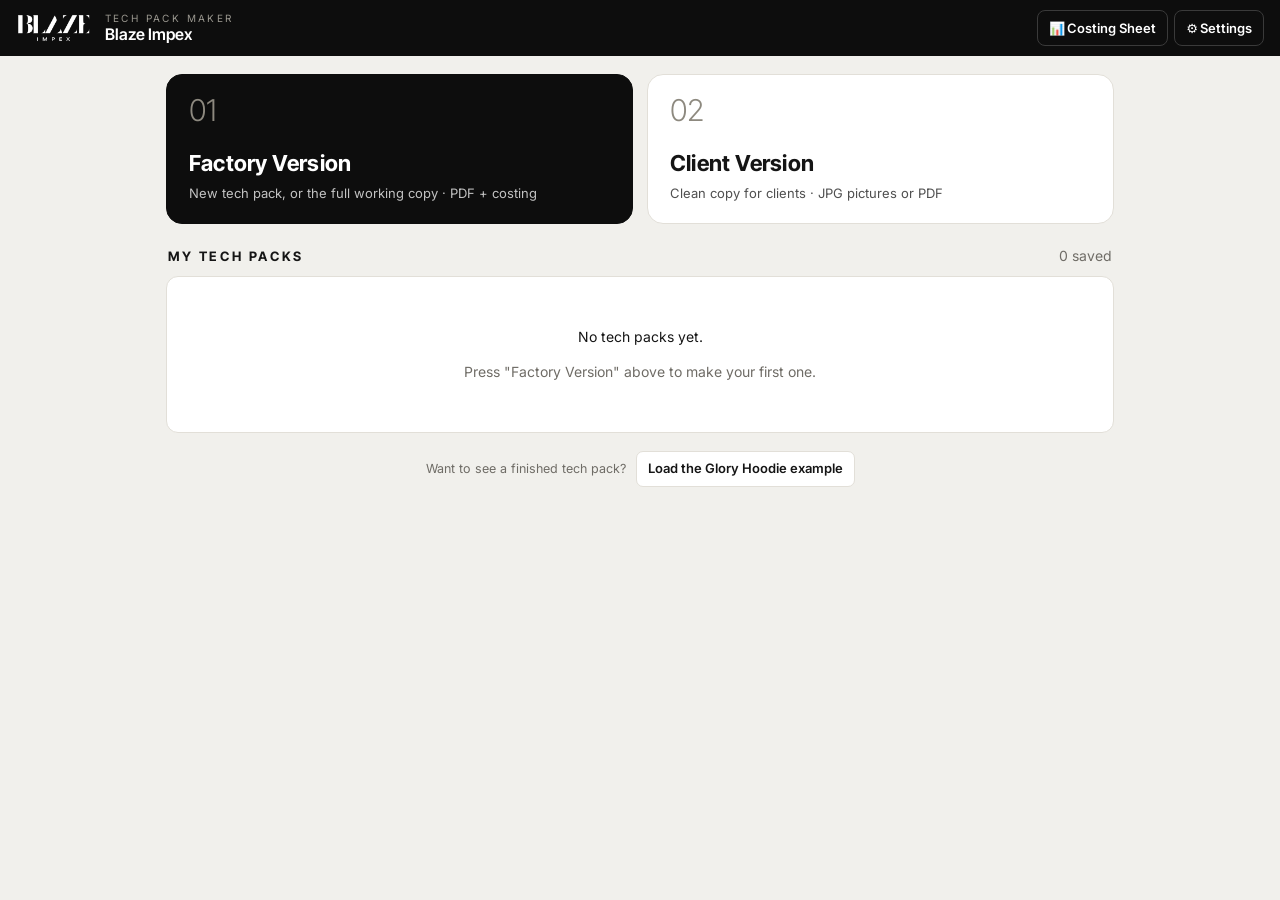
<file: index.html>
<!doctype html>
<html lang="en">
<head>
  <meta charset="utf-8">
  <meta name="viewport" content="width=device-width, initial-scale=1, viewport-fit=cover">
  <title>Tech Pack Builder</title>
  <meta name="description" content="Make factory and client tech packs for clothing orders.">
  <meta name="theme-color" content="#0d0d0d">

  <!-- iPhone "Add to Home Screen" settings -->
  <meta name="apple-mobile-web-app-capable" content="yes">
  <meta name="mobile-web-app-capable" content="yes">
  <meta name="apple-mobile-web-app-status-bar-style" content="black">
  <meta name="apple-mobile-web-app-title" content="Tech Packs">
  <link rel="apple-touch-icon" href="icons/apple-touch-icon.png">
  <link rel="icon" type="image/png" href="icons/favicon.png">
  <link rel="manifest" href="manifest.webmanifest">

  <link rel="stylesheet" href="css/techpack.css">
  <link rel="stylesheet" href="css/styles.css">
</head>
<body>
  <!-- The whole app is drawn inside this box by the JavaScript files below -->
  <div id="app"></div>
  <!-- Pages are put here only while printing / saving as PDF -->
  <div id="print-root"></div>

  <!-- Helper libraries (stored inside the app, so they work offline) -->
  <script src="vendor/html2canvas.min.js"></script>
  <script src="vendor/jspdf.umd.min.js"></script>
  <script src="vendor/xlsx.full.min.js"></script>

  <!-- App code. Each file does one job (see README.md for a map). Order matters. -->
  <script src="js/core.js"></script>
  <script src="js/db.js"></script>
  <script src="js/model.js"></script>
  <script src="js/settings.js"></script>
  <script src="js/images.js"></script>
  <script src="js/assets.js"></script>
  <script src="js/sample.js"></script>
  <script src="js/doc.js"></script>
  <script src="js/export.js"></script>
  <script src="js/home.js"></script>
  <script src="js/editor.js"></script>
  <script src="js/costing.js"></script>
  <script src="js/app.js"></script>
</body>
</html>
</file>
<file: css/techpack.css>
/* =====================================================================
   techpack.css — the tech pack document design system (A4 landscape).
   Taken from the Blaze Impex reference design (techpack-maker.html):
   same class names, mm sizes and colours. Always white paper.
   Palette: ink #0D0D0D · paper #FFF · tint #F5F3EF · hairline #E4E1DB
            muted #7A7873 · accent red #B8202E (numbers, pins, lines only)
   ===================================================================== */

@font-face { font-family: 'Inter'; src: url('../fonts/inter-latin-wght-normal.woff2') format('woff2'); font-weight: 100 900; font-display: block; }
@font-face { font-family: 'Inter Tight'; src: url('../fonts/inter-tight-latin-wght-normal.woff2') format('woff2'); font-weight: 100 900; font-display: block; }

.tp-page{width:297mm;height:210mm;overflow:hidden;display:flex;flex-direction:column;background:#fff;color:#0d0d0d;font-family:"Inter",sans-serif;font-size:9.5pt;line-height:1.3;
  --ink:#0d0d0d;--ink2:#2b2b2b;--tmute:#6f6c66;--tline:#e4e1db;--tint:#f5f3ef;--red:#b8202e;
  -webkit-print-color-adjust:exact;print-color-adjust:exact;font-feature-settings:"cv11","ss01"}
.tp-page *{margin:0;padding:0;box-sizing:border-box}
/* Text sizes (printed A4): labels 7.5pt minimum · values / tables / notes 9.5–10.5pt
   · section headings 12.5pt · header title 17pt. Nothing is smaller than 7.5pt. */

/* header band */
.tp-hd{height:21mm;background:#0d0d0d;color:#fff;display:flex;align-items:center;padding:0 10mm;gap:7mm;flex:none}
.tp-hd .logo{height:11mm;width:auto;max-width:44mm}
.tp-hd .sep{width:1px;height:10mm;background:#3a3a3a}
.tp-hd .doc{display:flex;flex-direction:column;gap:1mm;min-width:0}
.tp-k{font-size:7.5pt;letter-spacing:.24em;color:#a29e95;text-transform:uppercase;font-weight:500;white-space:nowrap}
.tp-hd .t{font-family:"Inter Tight","Inter",sans-serif;font-size:17pt;font-weight:600;line-height:1.15;white-space:nowrap}
.tp-hd .right{margin-left:auto;text-align:right;display:flex;flex-direction:column;gap:1mm;min-width:0}
.tp-hd .right .t{font-weight:700;text-transform:uppercase;letter-spacing:.02em;overflow:hidden;text-overflow:ellipsis;max-width:100mm}

/* info strip: values wrap to two lines instead of being cut off */
.tp-strip{display:flex;border-bottom:1px solid var(--tline);margin:0 10mm;flex:none}
.tp-strip>div{padding:2.2mm 2.4mm 2.4mm;border-right:1px solid var(--tline);flex:1 1 0;min-width:0}
.tp-strip>div:first-child{padding-left:0}
.tp-strip>div:last-child{border-right:0}
.tp-strip>div.w{flex:1.45 1 0}
.tp-strip>div.n{flex:.85 1 0}
.tp-strip>div.sm{flex:1.05 1 0}
.tp-lab{font-size:7.5pt;letter-spacing:.12em;text-transform:uppercase;color:var(--tmute);font-weight:600;margin-bottom:1mm;white-space:nowrap;overflow:hidden}
.tp-val{font-size:9.5pt;font-weight:600;line-height:1.2;overflow-wrap:anywhere}  /* wraps onto more lines, never cut off */
.tp-val.big{font-size:11pt;font-weight:800}

/* body, columns, section headings */
.tp-bd{flex:1;padding:3.5mm 10mm 0;display:flex;gap:5mm;min-height:0}
.tp-col{display:flex;flex-direction:column;gap:3.5mm;min-width:0;min-height:0;overflow:hidden;padding-bottom:2mm}
.tp-sec{display:flex;align-items:center;gap:2.5mm;margin-bottom:2mm}
.tp-sec .n{font-size:8pt;font-weight:700;color:var(--red);letter-spacing:.08em}
.tp-sec .h{font-family:"Inter Tight","Inter",sans-serif;font-size:12.5pt;font-weight:700;letter-spacing:.1em;text-transform:uppercase;white-space:nowrap}
.tp-sec .h small{font-size:7.5pt;letter-spacing:.14em;color:var(--tmute);font-weight:600;margin-left:1.5mm}
.tp-sec .rule{flex:1;height:1px;background:var(--tline)}
.tp-fill{flex:1 1 0;display:flex;flex-direction:column;min-height:0}

/* footer */
.tp-ft{height:9mm;margin:0 10mm;border-top:1px solid var(--tline);display:flex;align-items:center;gap:3.5mm;font-size:7.5pt;color:var(--tmute);letter-spacing:.04em;flex:none}
.tp-ft .flogo{height:4.6mm;width:auto;max-width:22mm}
.tp-ft .pg{margin-left:auto;font-weight:700;color:#0d0d0d;letter-spacing:.14em;font-size:8pt}
.tp-ft .dot{width:1mm;height:1mm;border-radius:50%;background:#c9c5bd;flex:none}

/* colourways */
.tp-cw{display:flex;flex-direction:column;gap:3mm;flex:1;min-height:0}
.tp-cwrow{flex:1 1 0;min-height:46mm;display:flex;align-items:center;gap:4mm;background:var(--tint);border-radius:2.2mm;padding:3mm 5mm}
.tp-cwmeta{width:34mm;flex:none}
.tp-cwmeta .no{font-family:"Inter Tight","Inter",sans-serif;font-size:22pt;font-weight:300;color:#bdb8ae;line-height:1}
.tp-cwmeta .nm{font-size:11pt;font-weight:700;margin-top:1.6mm;letter-spacing:.05em;text-transform:uppercase;line-height:1.2}
.tp-cwmeta .sw{display:flex;align-items:center;gap:2mm;margin-top:2mm;font-size:8.5pt;color:var(--tmute);line-height:1.3}
.tp-cwmeta .chip{width:5mm;height:5mm;border-radius:50%;border:1px solid rgba(0,0,0,.12);flex:none}
.tp-cwmeta .tag{display:inline-block;margin-top:2.4mm;font-size:7.5pt;letter-spacing:.1em;text-transform:uppercase;font-weight:600;border:1px solid #cfcac1;border-radius:5mm;padding:.7mm 2mm;color:var(--ink2);line-height:1.25}
.tp-flats{flex:1;display:flex;align-items:flex-end;justify-content:space-around;height:100%;gap:3mm;min-width:0}
.tp-flats figure{flex:1 1 0;display:flex;flex-direction:column;align-items:center;justify-content:flex-end;gap:1.4mm;height:100%;min-width:0}
.tp-flats figure.side{flex:.38 1 0}
.tp-flats .imgbox{flex:1;width:100%;display:flex;align-items:flex-end;justify-content:center;min-height:0}
.tp-flats img{max-height:100%;max-width:100%;width:auto;height:auto}
.tp-flats figcaption,.tp-cap{font-size:7.5pt;letter-spacing:.18em;text-transform:uppercase;color:var(--tmute);font-weight:600}
.tp-empty{font-size:7.5pt;color:#a8a399;letter-spacing:.08em;text-transform:uppercase}

/* key / value lists and tables */
.tp-kv{display:grid;grid-template-columns:27mm 1fr;row-gap:1.6mm;column-gap:3mm}
.tp-kv .k{font-size:7.5pt;letter-spacing:.12em;text-transform:uppercase;color:var(--tmute);font-weight:600;padding-top:.7mm}
.tp-kv .v{font-size:9.5pt;font-weight:500;line-height:1.3;overflow-wrap:anywhere}
.tp-kv .v b{font-weight:700}
.tp-tbl{width:100%;border-collapse:collapse}
.tp-tbl th{font-size:7.5pt;letter-spacing:.1em;text-transform:uppercase;color:var(--tmute);text-align:left;font-weight:600;padding:0 2mm 1.2mm 0;border-bottom:1px solid #0d0d0d}
.tp-tbl td{font-size:9.5pt;padding:1.3mm 2mm 1.3mm 0;border-bottom:1px solid var(--tline);vertical-align:top;line-height:1.3;color:var(--ink2);overflow-wrap:anywhere}
.tp-tbl td.b{font-weight:700;color:#0d0d0d}
.tp-tbl td.m{color:var(--tmute)}
.tp-tbl td.r,.tp-tbl th.r{text-align:right}

/* points of interest */
.tp-views{display:flex;gap:4mm;flex:1;min-height:0}
.tp-view{flex:1 1 0;min-width:0;background:var(--tint);border-radius:2.2mm;padding:3mm;display:flex;flex-direction:column;min-height:0}
.tp-view .vl{display:flex;justify-content:space-between}
.tp-stage{flex:1;display:flex;align-items:center;justify-content:center;min-height:30mm;overflow:hidden}
.tp-stage .wrapimg{position:relative;max-width:100%;max-height:100%;line-height:0}
.tp-stage img,.tp-meas img{display:block;max-width:100%;max-height:100%}
.tp-page img.fit{max-width:none;max-height:none}
.tp-pin{position:absolute;width:7mm;height:7mm;margin:-3.5mm 0 0 -3.5mm;border-radius:50%;background:var(--red);color:#fff;font-size:8.5pt;font-weight:700;display:flex;align-items:center;justify-content:center;border:1.1mm solid rgba(255,255,255,.88);line-height:1}
.tp-cos{display:flex;flex-direction:column;gap:1.6mm;margin-top:2mm}
.tp-cos.grid{display:grid;grid-template-columns:1fr 1fr;column-gap:5mm;row-gap:1.6mm;margin-top:0}
.tp-co{display:flex;gap:2mm;align-items:flex-start}
.tp-co .b{width:5.4mm;height:5.4mm;border-radius:50%;background:var(--red);color:#fff;font-size:7.5pt;font-weight:700;display:flex;align-items:center;justify-content:center;flex:none;margin-top:.2mm}
.tp-co .t{font-size:9.5pt;font-weight:700;line-height:1.25}
.tp-co .s{font-size:9pt;color:var(--tmute);line-height:1.3;margin-top:.2mm}

/* artwork cards */
.tp-art{display:grid;grid-template-columns:1fr 1fr;gap:3mm}
.tp-ac{background:#fff;border:1px solid var(--tline);border-radius:2.2mm;overflow:hidden}
.tp-ac .pv{height:22mm;display:flex;align-items:center;justify-content:center;overflow:hidden;background:var(--tint)}
.tp-ac .pv img{max-width:100%;max-height:100%}
.tp-ac .meta{padding:1.8mm 2.5mm 2mm}
.tp-ac .meta .t{font-size:9.5pt;font-weight:700;line-height:1.25}
.tp-ac .meta .s{font-size:9pt;color:var(--tmute);margin-top:.5mm;line-height:1.3}
.tp-logos{display:flex;gap:3mm;flex-wrap:wrap}
.tp-logos .lg{height:15mm;min-width:20mm;max-width:46mm;padding:2mm 3mm;background:var(--tint);border-radius:1.6mm;display:flex;align-items:center;justify-content:center}
.tp-logos img{max-height:100%;max-width:100%}

/* trims & hardware cards (photo left, details right, 2 per row) */
.tp-trims{display:grid;grid-template-columns:1fr 1fr;gap:3mm}
.tp-trim{display:flex;gap:2.5mm;border:1px solid var(--tline);border-radius:2.2mm;padding:2.2mm;min-width:0;background:#fff}
.tp-trim .ph{width:20mm;height:20mm;flex:none;background:var(--tint);border-radius:1.6mm;display:flex;align-items:center;justify-content:center;overflow:hidden}
.tp-trim .ph img{max-width:100%;max-height:100%}
.tp-trim .ph .tp-empty{text-align:center;padding:1mm}
.tp-trim .dt{min-width:0;flex:1}
.tp-trim .ty{font-size:7.5pt;letter-spacing:.14em;text-transform:uppercase;color:var(--red);font-weight:700}
.tp-trim .ds{font-size:9.5pt;font-weight:700;margin:.4mm 0 .8mm;line-height:1.25}
.tp-trim .ln{display:flex;gap:1.5mm;font-size:9pt;line-height:1.3}
.tp-trim .ln .k{color:var(--tmute);width:18mm;flex:none;letter-spacing:.06em;text-transform:uppercase;font-size:7.5pt;padding-top:.4mm;font-weight:600}
.tp-trim .ln .v{color:var(--ink2);min-width:0;overflow-wrap:anywhere}

/* measurements */
.tp-meas{background:var(--tint);border-radius:2.2mm;padding:3mm;display:flex;flex-direction:column;flex:1;min-height:40mm}
.tp-meas .stg{flex:1;display:flex;align-items:center;justify-content:center;min-height:0;overflow:hidden}
.tp-meas .wrapimg{position:relative;max-width:100%;max-height:100%;line-height:0}
.tp-lpin{position:absolute;width:5.6mm;height:5.6mm;margin:-2.8mm 0 0 -2.8mm;border-radius:50%;background:#0d0d0d;color:#fff;font-size:7.5pt;font-weight:700;display:flex;align-items:center;justify-content:center;line-height:1;border:.6mm solid #fff}
.tp-spec{width:100%;border-collapse:collapse}
.tp-spec.eq{table-layout:fixed}   /* all size columns the same width */
.tp-spec th{font-size:7.5pt;letter-spacing:.06em;text-transform:uppercase;color:var(--tmute);font-weight:700;padding:.8mm .4mm 1.2mm;border-bottom:1px solid #0d0d0d;text-align:center;white-space:nowrap;vertical-align:bottom}
.tp-spec th.l{text-align:left}
.tp-spec th .stag{display:block;font-size:7.5pt;letter-spacing:.08em;color:#fff;background:#0d0d0d;border-radius:1mm;padding:.2mm 0;margin:0 auto .6mm;line-height:1.25}
.tp-spec th.hl{color:#0d0d0d;font-weight:800;background:#efece6}
.tp-spec td{font-size:10pt;padding:1.1mm .3mm;border-bottom:1px solid var(--tline);text-align:center;font-weight:500;overflow-wrap:anywhere}
.tp-spec td.poi span{display:inline-flex;width:5.6mm;height:5.6mm;border-radius:50%;background:#0d0d0d;color:#fff;font-size:7.5pt;font-weight:700;align-items:center;justify-content:center}
.tp-spec td.nm{text-align:left;font-weight:600;line-height:1.2}
.tp-spec td.nm small{display:block;font-weight:400;color:var(--tmute);font-size:8pt;margin-top:.3mm}
.tp-spec td.na{color:#c4bfb5}
.tp-spec td.hl{background:#efece6;font-weight:800}
.tp-spec td.tol{color:var(--tmute);font-size:9.5pt}
.tp-spec td.sw{text-align:left;font-weight:600}
.tp-spec td.sw i{display:inline-block;width:3.6mm;height:3.6mm;border-radius:50%;border:1px solid rgba(0,0,0,.15);vertical-align:-.6mm;margin-right:1.6mm}
.tp-spec tr.tot td{border-bottom:0;border-top:1px solid #0d0d0d;font-weight:800}
.tp-spec td.gt{background:#0d0d0d;color:#fff;font-weight:800}
.tp-note{font-size:8pt;color:var(--tmute);margin-top:1.4mm;line-height:1.3}
.tp-note.warn{color:var(--red);font-weight:600}

/* colours / labels / wash row */
.tp-g3{display:flex;gap:4mm}
.tp-g3>div{flex:1 1 0;min-width:0}
.tp-g3>div.w{flex:1.25 1 0}
.tp-g3 .tp-sec{align-items:flex-start}
.tp-g3 .tp-sec .n{padding-top:.8mm}
.tp-g3 .tp-sec .h{white-space:normal;line-height:1.15}
.tp-g3 .tp-sec .rule{margin-top:2.6mm;min-width:4mm}
.tp-sw{display:flex;gap:2.5mm;align-items:center;margin-bottom:1.4mm}
.tp-sw .c{width:7mm;height:7mm;border-radius:1.4mm;flex:none;border:1px solid rgba(0,0,0,.1)}
.tp-sw .t{font-size:9.5pt;font-weight:700;line-height:1.2}
.tp-sw .s{font-size:8.5pt;color:var(--tmute);margin-top:.2mm;line-height:1.25}
.tp-mini{font-size:9.5pt;color:var(--ink2);line-height:1.35;white-space:pre-line;overflow-wrap:anywhere}
.tp-mini b{font-weight:700;color:#0d0d0d}
.tp-mini + .tp-mini{margin-top:1mm}
.tp-tag{height:13mm;border-radius:1.4mm;background:#fff;border:1px solid #d8d4cc;display:flex;flex-direction:column;align-items:center;justify-content:center;margin-bottom:1.6mm;overflow:hidden}
.tp-tag img{max-height:100%;max-width:100%}
.tp-tag .w1{font-family:"Inter Tight","Inter",sans-serif;font-weight:800;font-size:10pt;letter-spacing:.1em;line-height:1;text-transform:uppercase}
.tp-tag .sz{font-size:9pt;font-weight:700;margin-top:1mm}
.tp-tag .sz:empty{display:none}
.tp-thumbs{display:flex;gap:1.6mm;margin-top:1.4mm;flex-wrap:wrap}
.tp-thumbs span{width:11mm;height:11mm;border-radius:1.2mm;background:var(--tint);display:flex;align-items:center;justify-content:center;overflow:hidden}
.tp-thumbs img{max-width:100%;max-height:100%}

/* notes, progress, sign-off */
.tp-notes{display:grid;grid-template-columns:1fr 1fr;column-gap:5mm;row-gap:1.2mm}
.tp-notes div{display:flex;gap:1.8mm;font-size:10pt;line-height:1.3;color:var(--ink2)}
.tp-notes div i{font-style:normal;font-size:7.5pt;font-weight:700;color:var(--red);padding-top:.8mm;width:4.4mm;flex:none}
.tp-notes div span{min-width:0;overflow-wrap:anywhere}
.tp-prog{display:grid;grid-template-columns:1fr 1fr 1fr;gap:1.4mm 2.5mm}
.tp-prog span{display:flex;align-items:center;gap:1.6mm;font-size:9pt;font-weight:600;color:var(--ink2);line-height:1.2}
.tp-prog span i{width:3.8mm;height:3.8mm;border:1px solid #0d0d0d;border-radius:.8mm;flex:none;display:flex;align-items:center;justify-content:center;font-style:normal;font-size:7.5pt;color:#fff}
.tp-prog span.on i{background:#0d0d0d}
.tp-prog span.on{color:#0d0d0d}
.tp-sign{display:flex;gap:4mm;margin-top:auto}
.tp-sign div{flex:1;border-top:1px solid #0d0d0d;padding-top:1.2mm;margin-top:5mm;font-size:7.5pt;letter-spacing:.14em;text-transform:uppercase;color:var(--tmute);font-weight:600}

/* off-screen area where pages are laid out and measured */
.tp-measure{position:fixed;left:-40000px;top:0;width:297mm;pointer-events:none}

/* ---------- Printing / "Save as PDF" (keeps text as real, sharp text) ---------- */
#print-root{display:none}
@media print{
  @page{size:A4 landscape;margin:0}
  html,body{background:#fff!important;margin:0!important;padding:0!important;min-height:0!important}
  body>*:not(#print-root){display:none!important}
  #print-root{display:block!important}
  #print-root .tp-page{break-after:page;page-break-after:always}
  #print-root .tp-page:last-child{break-after:auto;page-break-after:auto}
}
</file>
<file: css/styles.css>
/* =====================================================================
   styles.css — how the app screens look (the tech pack pages
   themselves are styled in techpack.css).
   Same look as the PDF: black bar, warm paper, Inter type, hairlines,
   one accent red. Change the colours in :root to restyle everything.
   ===================================================================== */

:root {
  color-scheme: light;
  --bg: #f1f0ec;
  --panel: #ffffff;
  --fg: #151515;
  --ink: #0d0d0d;
  --mute: #6f6c66;
  --line: #e2dfd8;
  --field: #f7f6f3;
  --tint: #f5f3ef;
  --accent: #b8202e;
  --accent-soft: #f8e9ea;
  --ok: #2f7a4b;
  --ok-soft: #e7f2ea;
  --warn: #8a5a00;
  --warn-soft: #fbf2df;
  --radius: 12px;
  --f-ui: "Inter", system-ui, -apple-system, "Segoe UI", sans-serif;
  --f-disp: "Inter Tight", "Inter", system-ui, sans-serif;
}

* { box-sizing: border-box; }
html { -webkit-text-size-adjust: 100%; }
body { margin: 0; background: var(--bg); color: var(--fg); font-family: var(--f-ui); font-size: 14px; line-height: 1.45; padding-bottom: env(safe-area-inset-bottom); }
body.no-scroll { overflow: hidden; }
body::before { content: ""; position: fixed; inset: 0 0 auto; height: env(safe-area-inset-top, 0px); z-index: 30; background: var(--ink); }
button, input, select, textarea { font: inherit; color: inherit; }
:focus-visible { outline: 2px solid var(--accent); outline-offset: 2px; }
a { color: var(--fg); }
h1, h2, h3, h4 { margin: 0; line-height: 1.25; font-family: var(--f-disp); }
.hidden { display: none !important; }
.muted { color: var(--mute); }
.small { font-size: 12.5px; }
.center { text-align: center; }
.lead { font-size: 15px; }
.nowrap { white-space: nowrap; }
.help { font-size: 12.5px; color: var(--mute); line-height: 1.5; margin: 0; }

/* ---------- Black brand bar ---------- */
.bar { position: sticky; top: env(safe-area-inset-top, 0px); z-index: 20; background: var(--ink); color: #fff;
  display: flex; align-items: center; gap: 14px; padding: 10px max(16px, env(safe-area-inset-right)) 10px max(16px, env(safe-area-inset-left)); }
.bar-logo { display: block; flex: none; }
.bar-logo img { height: 30px; display: block; }
.ttl { display: flex; flex-direction: column; line-height: 1.15; min-width: 0; }
.ttl span { font-size: 10px; letter-spacing: .24em; text-transform: uppercase; color: #9a978f; white-space: nowrap; overflow: hidden; text-overflow: ellipsis; }
.ttl b { font-family: var(--f-disp); font-size: 16px; font-weight: 600; white-space: nowrap; overflow: hidden; text-overflow: ellipsis; }
.sp { flex: 1; }
.bar-nav { display: flex; gap: 6px; }
.bar-btn { display: inline-flex; align-items: center; gap: 2px; min-height: 36px; padding: 0 11px; border-radius: 8px; border: 1px solid #3a3a3a; color: #fff; text-decoration: none; font-weight: 600; font-size: 13px; white-space: nowrap; }
.bar-btn:hover { border-color: #777; }
.saved-dot { color: #9fd4b1; font-size: 12px; font-weight: 600; opacity: 0; transition: opacity .3s; white-space: nowrap; }
.saved-dot.show { opacity: 1; }

.page { max-width: 980px; margin: 0 auto; padding: 18px max(16px, env(safe-area-inset-right)) 24px max(16px, env(safe-area-inset-left)); }
.page.wide { max-width: none; padding-top: 14px; }

/* ---------- Buttons ---------- */
.btn { display: inline-flex; align-items: center; justify-content: center; gap: 6px; min-height: 44px; padding: 0 16px; border-radius: 9px;
  border: 1px solid var(--ink); background: var(--ink); color: #fff; font-weight: 600; font-size: 14px; cursor: pointer; white-space: nowrap;
  -webkit-tap-highlight-color: transparent; transition: transform .05s, opacity .15s; text-align: center; }
.btn:active { transform: scale(.98); }
.btn:hover { opacity: .9; }
.btn.primary { background: var(--ink); color: #fff; border-color: var(--ink); }
.btn.teal { background: var(--ink); color: #fff; }
.btn.secondary { background: var(--panel); color: var(--fg); border-color: var(--line); }
.btn.secondary:hover { border-color: var(--mute); opacity: 1; }
.btn.danger { background: var(--accent); border-color: var(--accent); color: #fff; }
.btn.danger-outline { background: var(--panel); color: var(--accent); border-color: var(--line); }
.btn.big { min-height: 52px; font-size: 15px; padding: 0 22px; }
.btn.small { min-height: 36px; padding: 0 11px; font-size: 13px; border-radius: 7px; }
.btn.block { width: 100%; }
.btn.add { align-self: flex-start; }
.btn[disabled] { opacity: .5; cursor: default; }
.btn-row { display: flex; flex-wrap: wrap; gap: 8px; align-items: center; }
.icon-btn { display: inline-flex; align-items: center; justify-content: center; width: 38px; height: 38px; flex: none; border-radius: 8px; border: 1px solid var(--line); background: var(--panel); font-size: 14px; cursor: pointer; color: var(--mute); }
.icon-btn.ghost, .icon-btn.danger-ghost { border-color: transparent; background: transparent; }
.icon-btn.danger-ghost { color: var(--accent); }
.icon-btn.danger-ghost:hover { background: var(--accent-soft); }

/* ---------- Start screen ---------- */
.hero { display: grid; grid-template-columns: 1fr 1fr; gap: 14px; margin-bottom: 22px; }
.big-choice { display: flex; flex-direction: column; align-items: flex-start; gap: 4px; text-align: left; min-height: 150px; padding: 20px 22px;
  border-radius: 16px; cursor: pointer; font: inherit; -webkit-tap-highlight-color: transparent; }
.big-choice:active { transform: scale(.99); }
.big-choice.factory { background: var(--ink); color: #fff; border: 1px solid var(--ink); }
.big-choice.client { background: var(--panel); color: var(--fg); border: 1px solid var(--line); }
.big-no { font-family: var(--f-disp); font-size: 30px; font-weight: 300; color: #8d897f; line-height: 1; margin-bottom: auto; }
.big-title { font-family: var(--f-disp); font-size: 22px; font-weight: 700; letter-spacing: .01em; margin-top: 18px; }
.big-sub { font-size: 13px; opacity: .75; }
.list-head { display: flex; align-items: baseline; justify-content: space-between; margin: 6px 2px 10px; }
.list-head h2 { font-size: 13px; letter-spacing: .2em; text-transform: uppercase; font-weight: 700; }
.pack-list { display: grid; gap: 10px; margin-top: 10px; }
.pack-item { background: var(--panel); border: 1px solid var(--line); border-radius: var(--radius); padding: 14px; }
.pack-main { display: flex; gap: 14px; cursor: pointer; }
.pack-info { flex: 1; min-width: 0; display: grid; gap: 2px; }
.pack-title { font-family: var(--f-disp); font-size: 17px; font-weight: 700; }
.pack-actions { display: grid; grid-template-columns: repeat(3, 1fr); gap: 8px; margin-top: 12px; }
.thumb { width: 76px; height: 76px; border-radius: 10px; overflow: hidden; flex: none; display: flex; align-items: center; justify-content: center; background: var(--tint); }
.thumb img { max-width: 92%; max-height: 92%; }
.thumb-empty { font-size: 10px; letter-spacing: .12em; text-transform: uppercase; color: var(--mute); text-align: center; }
.progress-mini { display: flex; align-items: center; gap: 8px; margin-top: 4px; }
.progress-mini .bar { position: static; display: block; padding: 0; flex: 1; max-width: 160px; height: 5px; background: var(--line); border-radius: 5px; overflow: hidden; }
.progress-mini .bar span { display: block; height: 100%; background: var(--ink); }
.badge { display: inline-block; margin-top: 6px; padding: 4px 10px; border-radius: 7px; font-size: 12.5px; font-weight: 600; }
.badge.soon { background: var(--warn-soft); color: var(--warn); }
.badge.late { background: var(--accent-soft); color: var(--accent); }
.empty { text-align: center; padding: 36px 16px; background: var(--panel); border: 1px solid var(--line); border-radius: var(--radius); }
.empty-icon { font-size: 36px; }
.sample-row { display: flex; align-items: center; justify-content: center; gap: 10px; flex-wrap: wrap; margin-top: 18px; }
.chooser { display: grid; gap: 10px; }
.chooser-item { display: flex; align-items: center; gap: 12px; text-align: left; padding: 10px; border-radius: 10px; border: 1px solid var(--line); background: var(--panel); font: inherit; cursor: pointer; }
.chooser-item .thumb { width: 56px; height: 56px; }

/* ---------- Cards and form fields ---------- */
.card { background: var(--panel); border: 1px solid var(--line); border-radius: var(--radius); padding: 16px; margin-bottom: 12px; }
.card-head { display: flex; align-items: center; justify-content: space-between; gap: 10px; margin-bottom: 12px; }
.card-head h2 { font-size: 13px; letter-spacing: .16em; text-transform: uppercase; font-weight: 700; }
.card-tools { display: flex; gap: 8px; align-items: center; }
.field { display: flex; flex-direction: column; gap: 4px; margin-bottom: 0; min-width: 0; }
.card .field + .field, .card > .field { margin-bottom: 10px; }
.field-label, label.field > span:first-child { font-size: 10.5px; letter-spacing: .12em; text-transform: uppercase; color: var(--mute); font-weight: 600; }
.hint { font-size: 12px; color: var(--mute); }
.input { width: 100%; min-height: 40px; padding: 8px 10px; border: 1px solid var(--line); border-radius: 7px; font-size: 14px; background: var(--field); color: var(--fg); -webkit-appearance: none; appearance: none; min-width: 0; }
select.input { background-image: linear-gradient(45deg, transparent 50%, #6f6c66 50%), linear-gradient(135deg, #6f6c66 50%, transparent 50%);
  background-position: calc(100% - 15px) 50%, calc(100% - 10px) 50%; background-size: 5px 5px; background-repeat: no-repeat; padding-right: 28px; }
select.input.mini { width: auto; min-height: 30px; padding: 3px 24px 3px 7px; font-size: 12px; }
textarea.input { min-height: 58px; resize: vertical; line-height: 1.4; }
.input:focus { outline: 2px solid var(--ink); outline-offset: -1px; border-color: transparent; background: #fff; }
.row-inline { display: flex; gap: 8px; align-items: flex-end; }
.row-inline > .input, .row-inline > .field { flex: 1; }
.unit-select { max-width: 110px; }
.grid2, .row { display: grid; grid-template-columns: 1fr 1fr; gap: 9px; }
.grid3, .row3 { display: grid; grid-template-columns: repeat(3, minmax(0, 1fr)); gap: 9px; }
.grid4 { display: grid; grid-template-columns: repeat(4, 1fr); gap: 9px; }
.row3.aligned { align-items: end; }
.kvrow { grid-template-columns: 110px 1fr auto; align-items: end; }
.revrow { grid-template-columns: 56px 110px 1fr auto; align-items: end; }
.swrow { grid-template-columns: auto 1fr 1fr auto; align-items: end; }
.row-card { border: 1px solid var(--line); border-radius: 10px; padding: 11px; margin-bottom: 10px; background: var(--panel); }
.row-card h3 { font-size: 13px; margin-bottom: 8px; }
.row-card-head { display: flex; align-items: center; justify-content: space-between; gap: 8px; margin-bottom: 8px; }
.swatch { width: 40px; height: 40px; padding: 2px; border: 1px solid var(--line); border-radius: 7px; background: var(--field); flex: none; cursor: pointer; }

/* switches and ticks */
.switch { display: inline-flex; align-items: center; gap: 10px; cursor: pointer; user-select: none; -webkit-tap-highlight-color: transparent; }
.switch input { position: absolute; opacity: 0; width: 0; height: 0; }
.slider { position: relative; width: 44px; height: 26px; background: #cfcbc2; border-radius: 26px; transition: background .2s; flex: none; }
.slider::after { content: ''; position: absolute; top: 3px; left: 3px; width: 20px; height: 20px; border-radius: 50%; background: #fff; box-shadow: 0 1px 2px rgba(0,0,0,.25); transition: transform .2s; }
.switch input:checked + .slider { background: var(--ink); }
.switch input:checked + .slider::after { transform: translateX(18px); }
.switch input:focus-visible + .slider { outline: 2px solid var(--accent); outline-offset: 2px; }
.switch-label { font-weight: 600; font-size: 14px; }
.check { display: inline-flex; align-items: center; gap: 6px; font-size: 13px; font-weight: 600; cursor: pointer; }
.check input { width: 20px; height: 20px; accent-color: var(--ink); }

/* chips (settings lists) */
.chips { display: flex; flex-wrap: wrap; gap: 6px; margin-bottom: 8px; }
.chip { display: inline-flex; align-items: center; gap: 4px; background: var(--tint); border: 1px solid var(--line); border-radius: 20px; padding: 4px 4px 4px 11px; font-weight: 600; font-size: 13px; }
.chip-x { border: 0; background: transparent; color: var(--mute); width: 24px; height: 24px; border-radius: 50%; font-size: 16px; cursor: pointer; }
.chip-x:hover { background: var(--accent-soft); color: var(--accent); }

/* alerts */
.alert { padding: 11px 14px; border-radius: 10px; margin: 0 0 12px; font-weight: 600; font-size: 13.5px; border: 1px solid transparent; }
.alert.warn { background: var(--warn-soft); color: var(--warn); border-color: #efdcb3; }
.alert.danger { background: var(--accent-soft); color: var(--accent); border-color: #efc9cd; }
.alert.ok { background: var(--ok-soft); color: var(--ok); border-color: #c9e2d0; }
.alert.info { background: var(--panel); color: var(--fg); border-color: var(--line); font-weight: 500; }
.body .alert, .card .alert { margin: 0; }

/* ---------- Tech pack screen: form + live preview ---------- */
.ptabs { display: none; }
.wrap { display: grid; grid-template-columns: minmax(0, 440px) minmax(0, 1fr); gap: 18px; align-items: start; }
.editor { display: flex; flex-direction: column; gap: 10px; min-width: 0; }
details.sec { background: var(--panel); border: 1px solid var(--line); border-radius: 12px; overflow: hidden; }
details.sec > summary { list-style: none; cursor: pointer; padding: 14px 15px; display: flex; align-items: center; gap: 10px; font-weight: 700; font-size: 14px; }
details.sec > summary::-webkit-details-marker { display: none; }
details.sec > summary .num { font-size: 10.5px; color: var(--accent); font-weight: 800; letter-spacing: .08em; width: 20px; flex: none; }
details.sec > summary .stitle { white-space: nowrap; overflow: hidden; text-overflow: ellipsis; }
details.sec > summary .hint { margin-left: auto; font-weight: 500; white-space: nowrap; overflow: hidden; text-overflow: ellipsis; max-width: 40%; }
details.sec > summary::after { content: "+"; font-weight: 400; color: var(--mute); font-size: 20px; line-height: 1; margin-left: 4px; flex: none; }
details.sec[open] > summary::after { content: "–"; }
details.sec[open] > summary { border-bottom: 1px solid var(--line); }
.body { padding: 14px 15px 16px; display: flex; flex-direction: column; gap: 11px; min-width: 0; }
.body .sub { font-size: 10.5px; letter-spacing: .18em; text-transform: uppercase; font-weight: 700; color: var(--fg); margin-top: 8px; padding-top: 12px; border-top: 1px solid var(--line); }
.body .sub.first { margin-top: 0; padding-top: 0; border-top: 0; }
.item { border: 1px solid var(--line); border-radius: 10px; padding: 11px; display: flex; flex-direction: column; gap: 9px; background: var(--panel); }
.item.sel { border-color: var(--accent); box-shadow: 0 0 0 1px var(--accent); }
.ihead { display: flex; align-items: center; gap: 8px; min-height: 30px; }
.ihead b { font-size: 11.5px; letter-spacing: .1em; }
.ihead .icon-btn:last-child { margin-left: auto; }
.imgs3 { display: grid; grid-template-columns: repeat(3, minmax(0, 1fr)); gap: 8px; }
.imgs3 .cap, .trim-photo .cap { font-size: 9.5px; letter-spacing: .16em; text-transform: uppercase; color: var(--mute); font-weight: 700; margin-bottom: 4px; }
.trim-edit { display: grid; grid-template-columns: 120px 1fr; gap: 10px; align-items: start; }
.trim-edit > div:last-child { display: flex; flex-direction: column; gap: 9px; }

/* tap-to-place pads */
.pinpad { display: grid; grid-template-columns: 1fr 1fr; gap: 8px; }
.pinpad.one { grid-template-columns: minmax(0, 320px); }
.pp { position: relative; background: var(--field); border: 1px solid var(--line); border-radius: 8px; padding: 8px; cursor: crosshair; }
.pp.empty { cursor: default; }
.pp .lbl { font-size: 9.5px; letter-spacing: .16em; text-transform: uppercase; color: var(--mute); font-weight: 700; margin-bottom: 4px; }
.pp .stagep { position: relative; line-height: 0; }
.pp img { width: 100%; display: block; user-select: none; -webkit-user-drag: none; }
.pp .dot { position: absolute; width: 22px; height: 22px; margin: -11px 0 0 -11px; border-radius: 50%; background: var(--accent); color: #fff; font-size: 10.5px; font-weight: 800; display: flex; align-items: center; justify-content: center; border: 2px solid #fff; pointer-events: none; line-height: 1; }
.pp .dot.dark { background: var(--ink); }
.pp .dot.on { outline: 2px solid var(--ink); outline-offset: 1px; }

/* measurements grid */
.meas-grid { overflow-x: auto; -webkit-overflow-scrolling: touch; }
.meas-grid table { border-collapse: collapse; font-size: 13px; min-width: 100%; }
.meas-grid th { font-size: 10px; letter-spacing: .1em; text-transform: uppercase; color: var(--mute); font-weight: 700; padding: 4px 3px; text-align: center; white-space: nowrap; }
.meas-grid th.l { text-align: left; }
.meas-grid th.hl { color: #fff; background: var(--ink); border-radius: 5px 5px 0 0; }
.meas-grid td { padding: 3px; }
.meas-grid tr.sel td:first-child .input { border-color: var(--accent); box-shadow: 0 0 0 1px var(--accent); }
.meas-grid .input { padding: 6px 5px; text-align: center; min-width: 48px; min-height: 36px; }
.meas-grid .input.letter { min-width: 38px; width: 38px; font-weight: 800; }
.meas-grid .input.hl { background: #efece6; font-weight: 700; }
.meas-grid td.nm .input { text-align: left; min-width: 130px; }

/* quantities grid (colours × sizes) */
.table-scroll { overflow-x: auto; -webkit-overflow-scrolling: touch; }
.sizes-table { border-collapse: separate; border-spacing: 0; min-width: 100%; }
.sizes-table th, .sizes-table td { padding: 3px; text-align: center; white-space: nowrap; border-bottom: 1px solid var(--line); }
.sizes-table th { font-size: 10.5px; letter-spacing: .08em; color: var(--mute); font-weight: 700; }
.sizes-table thead th { border-bottom: 1px solid var(--ink); }
.sizes-table .col-colour { position: sticky; left: 0; background: var(--panel); z-index: 1; text-align: left; min-width: 150px; }
.size-head { display: flex; align-items: center; justify-content: center; gap: 1px; }
.size-x { border: 0; background: transparent; color: var(--mute); font-size: 15px; width: 20px; height: 20px; cursor: pointer; border-radius: 5px; }
.size-x:hover { color: var(--accent); background: var(--accent-soft); }
.colour-cell { display: flex; align-items: center; gap: 6px; }
.colour-cell .swatch { width: 34px; height: 34px; }
.colour-name { min-width: 100px; }
.input.qty { width: 54px; min-height: 36px; text-align: center; padding: 5px; }
.total-cell { font-weight: 700; min-width: 44px; }
.total-cell.grand { background: var(--ink); color: #fff; border-radius: 6px; }
.sizes-table tfoot td { border-bottom: 0; }
.stages { display: grid; grid-template-columns: repeat(3, 1fr); gap: 7px; }
.stage { display: flex; align-items: center; gap: 9px; padding: 10px; border: 1px solid var(--line); border-radius: 9px; font-weight: 600; font-size: 13px; cursor: pointer; }
.stage input { width: 20px; height: 20px; accent-color: var(--ink); flex: none; }
.stage.done { background: var(--ink); color: #fff; border-color: var(--ink); }

/* notes */
.note-row { display: flex; align-items: center; gap: 8px; flex-wrap: wrap; }
.note-row > .input { flex: 1 1 220px; }
.note-num { width: 20px; color: var(--accent); font-weight: 800; font-size: 11px; letter-spacing: .06em; }
.note-tools { display: flex; align-items: center; gap: 8px; }

/* preview column */
.preview { min-width: 0; display: flex; flex-direction: column; gap: 12px; position: sticky; top: calc(env(safe-area-inset-top, 0px) + 66px); }
.pvhead { display: flex; align-items: center; gap: 12px; flex-wrap: wrap; }
.pvinfo { font-size: 12px; color: var(--mute); }
.seg { display: inline-flex; background: var(--panel); border: 1px solid var(--line); border-radius: 10px; padding: 3px; gap: 3px; }
.seg button { border: 0; background: transparent; padding: 8px 14px; border-radius: 7px; font-weight: 700; font-size: 13px; cursor: pointer; color: var(--mute); }
.seg button.on { background: var(--ink); color: #fff; }
.pvactions { display: flex; flex-wrap: wrap; gap: 8px; }
.checks .check-box { background: var(--panel); border: 1px solid var(--line); border-radius: 10px; }
.checks .check-box.has-warn { border-color: #efdcb3; background: var(--warn-soft); }
.checks summary { cursor: pointer; padding: 10px 13px; font-weight: 700; font-size: 13px; color: var(--ok); }
.checks .has-warn summary { color: var(--warn); }
.checks ul, .check-list { margin: 0; padding: 0 14px 12px 32px; font-size: 13px; line-height: 1.5; }
.checks li.ok { color: var(--ok); }
.checks li.warn { color: var(--warn); }
.check-list { padding: 0 0 0 20px; color: var(--warn); font-weight: 500; }
.check-list li + li { margin-top: 6px; }
.pages { display: flex; flex-direction: column; gap: 14px; max-height: calc(100vh - 210px); overflow: auto; padding-bottom: 6px; }
.sheet { position: relative; overflow: hidden; border-radius: 5px; box-shadow: 0 1px 2px rgba(0,0,0,.08), 0 8px 24px rgba(0,0,0,.08); background: #fff; flex: none; }
.sheet > .tp-page { transform-origin: 0 0; position: absolute; left: 0; top: 0; }

/* ---------- Pictures ---------- */
.checker { background-color: #fff; background-image: linear-gradient(45deg, #efede8 25%, transparent 25%), linear-gradient(-45deg, #efede8 25%, transparent 25%), linear-gradient(45deg, transparent 75%, #efede8 75%), linear-gradient(-45deg, transparent 75%, #efede8 75%); background-size: 14px 14px; background-position: 0 0, 0 7px, 7px -7px, -7px 0; }
.img-gallery { display: grid; grid-template-columns: repeat(auto-fill, minmax(150px, 1fr)); gap: 8px; }
.img-slot { min-width: 0; }
.img-tile { border: 1px solid var(--line); border-radius: 9px; overflow: hidden; background: var(--panel); min-width: 0; }
.img-caption { font-weight: 600; padding: 5px 9px; font-size: 12px; }
.img-box { position: relative; aspect-ratio: 1 / 1; max-height: 210px; width: 100%; display: flex; align-items: center; justify-content: center; }
.img-box img { max-width: 90%; max-height: 90%; }
.img-over { position: absolute; inset: 0; background: rgba(255,255,255,.9); display: flex; flex-direction: column; gap: 8px; align-items: center; justify-content: center; text-align: center; padding: 8px; font-weight: 600; font-size: 12px; color: var(--fg); }
.bg-chip { display: flex; align-items: center; justify-content: center; gap: 2px; margin: 6px 6px 0; padding: 4px 8px; border-radius: 20px; background: var(--ok-soft); color: var(--ok); font-size: 11.5px; font-weight: 600; border: 0; white-space: nowrap; overflow: hidden; }
.bg-chip button { border: 0; background: none; padding: 0 2px; color: var(--ok); font-weight: 800; text-decoration: underline; cursor: pointer; font-size: 11.5px; }
button.bg-chip.off { width: calc(100% - 12px); background: var(--tint); color: var(--fg); cursor: pointer; }
.img-actions { display: flex; flex-wrap: wrap; gap: 5px; padding: 6px; }
.img-actions .btn { flex: 1 1 auto; min-height: 32px; font-size: 12px; padding: 0 6px; }
.img-add { display: flex; flex-direction: column; align-items: center; justify-content: center; gap: 2px; width: 100%; aspect-ratio: 1 / 1; max-height: 210px;
  border: 1px dashed #cfcac1; border-radius: 9px; background: var(--field); color: var(--mute); font: inherit; font-weight: 600; font-size: 12.5px; cursor: pointer; padding: 6px; }
.img-add .plus { font-size: 24px; line-height: 1; }
.img-add:hover { border-color: var(--mute); color: var(--fg); }
.crop-body { display: grid; gap: 12px; }
.crop-stage { display: flex; justify-content: center; border-radius: 10px; padding: 8px; }
.crop-canvas { touch-action: none; display: block; }
.range { width: 100%; accent-color: var(--ink); height: 32px; }
.ready-preview { max-height: 45vh; overflow: auto; border-radius: 10px; border: 1px solid var(--line); margin-bottom: 10px; }
.ready-preview img { width: 100%; display: block; }
.file-list { margin: 4px 0 8px; padding-left: 20px; font-size: 13px; }
.logo-preview { display: flex; gap: 8px; margin: 4px 0 8px; }
.logo-preview span { flex: 1; height: 64px; border-radius: 9px; display: flex; align-items: center; justify-content: center; border: 1px solid var(--line); }
.logo-preview .on-black { background: var(--ink); }
.logo-preview img { max-height: 40px; max-width: 80%; }

/* ---------- Costing page and sheet ---------- */
.summary { display: grid; grid-template-columns: 1fr 1fr; gap: 10px 16px; margin-bottom: 14px; }
.summary .k { display: block; font-size: 10.5px; letter-spacing: .14em; text-transform: uppercase; color: var(--mute); font-weight: 600; }
.calc { font-weight: 700; color: var(--fg); }
.calc.big { font-size: 17px; min-height: 40px; display: flex; align-items: center; }
.calc.huge { font-family: var(--f-disp); font-size: 22px; display: block; }
.subtotal { margin-top: 10px; padding-top: 10px; border-top: 1px solid var(--line); font-weight: 600; }
.named-line { display: grid; grid-template-columns: 1.6fr 1fr 40px; gap: 8px; margin-bottom: 8px; align-items: center; }
.radio-card { display: flex; gap: 10px; align-items: flex-start; border: 1px solid var(--line); border-radius: 10px; padding: 12px; margin-bottom: 10px; cursor: pointer; }
.radio-card input { width: 20px; height: 20px; margin-top: 1px; accent-color: var(--ink); }
.radio-card.active { border-color: var(--ink); box-shadow: 0 0 0 1px var(--ink); }
.trim-row.off { opacity: .6; }
.cost-total { position: sticky; bottom: 0; z-index: 10; display: grid; grid-template-columns: 1fr 1fr auto; gap: 12px; align-items: center;
  background: var(--ink); color: #fff; border-radius: var(--radius) var(--radius) 0 0; padding: 14px 18px calc(14px + env(safe-area-inset-bottom)); margin: 0 -16px -24px; }
.cost-total .k { font-size: 10.5px; letter-spacing: .16em; text-transform: uppercase; color: #9a978f; }
.cost-total .calc { color: #fff; }
.cost-total .btn.primary { background: #fff; color: var(--ink); border-color: #fff; }
.data-table { width: 100%; border-collapse: collapse; background: var(--panel); border: 1px solid var(--line); border-radius: var(--radius); overflow: hidden; }
.data-table th, .data-table td { padding: 10px 12px; border-bottom: 1px solid var(--line); text-align: left; white-space: nowrap; }
.data-table th { font-size: 10.5px; letter-spacing: .14em; text-transform: uppercase; color: var(--mute); border-bottom-color: var(--ink); }
.data-table td.num { text-align: right; }

/* ---------- Pop-ups, messages, waiting ---------- */
.modal-wrap { position: fixed; inset: 0; z-index: 100; background: rgba(13,13,13,.5); display: flex; align-items: flex-end; justify-content: center; }
.modal { background: var(--panel); width: 100%; max-width: 560px; max-height: 92vh; display: flex; flex-direction: column; border-radius: 18px 18px 0 0; box-shadow: 0 10px 40px rgba(0,0,0,.25); }
.modal.wide { max-width: 800px; }
.modal-head { display: flex; align-items: center; justify-content: space-between; padding: 14px 16px 6px; }
.modal-head h2 { font-size: 17px; }
.modal-body { padding: 6px 16px 12px; overflow: auto; }
.modal-actions { display: flex; gap: 10px; padding: 12px 16px calc(14px + env(safe-area-inset-bottom)); border-top: 1px solid var(--line); }
.modal-actions .btn { flex: 1; }
@media (min-width: 700px) { .modal-wrap { align-items: center; padding: 20px; } .modal { border-radius: 18px; } }
#toasts { position: fixed; left: 50%; bottom: calc(20px + env(safe-area-inset-bottom)); transform: translateX(-50%); z-index: 200; display: grid; gap: 8px; width: min(92vw, 460px); pointer-events: none; }
.toast { background: var(--ink); color: #fff; padding: 12px 16px; border-radius: 10px; font-weight: 600; font-size: 13.5px; box-shadow: 0 6px 20px rgba(0,0,0,.2); opacity: 0; transform: translateY(10px); transition: all .25s; }
.toast.show { opacity: 1; transform: none; }
.toast.ok { background: var(--ok); }
.toast.warn { background: #6b4700; }
.toast.error { background: var(--accent); }
.busy { position: fixed; inset: 0; z-index: 150; background: rgba(241,240,236,.92); display: flex; flex-direction: column; align-items: center; justify-content: center; gap: 14px; }
.busy-text { font-weight: 700; text-align: center; padding: 0 20px; }
.spinner { width: 42px; height: 42px; border: 4px solid var(--line); border-top-color: var(--ink); border-radius: 50%; animation: spin .9s linear infinite; }
.spinner.sm { width: 22px; height: 22px; border-width: 3px; }
@keyframes spin { to { transform: rotate(360deg); } }
@media (prefers-reduced-motion: reduce) { * { transition: none !important; animation: none !important; } }

/* ---------- Tablet and phone ---------- */
@media (max-width: 900px) {
  .wrap { grid-template-columns: minmax(0, 1fr); }
  .ptabs { display: flex; gap: 6px; margin-bottom: 12px; position: sticky; top: calc(env(safe-area-inset-top, 0px) + 56px); z-index: 15; background: var(--bg); padding: 6px 0; }
  .ptabs button { flex: 1; min-height: 44px; border-radius: 9px; border: 1px solid var(--line); background: var(--panel); font-weight: 700; cursor: pointer; }
  .ptabs button.on { background: var(--ink); color: #fff; border-color: var(--ink); }
  body[data-tab="edit"] .preview { display: none; }
  body[data-tab="preview"] .editor { display: none; }
  .preview { position: static; }
  .pages { max-height: none; overflow: visible; }
  .grid4 { grid-template-columns: 1fr 1fr; }
  .summary { grid-template-columns: 1fr; }
  .cost-total { grid-template-columns: 1fr 1fr; }
  .cost-total .btn { grid-column: 1 / -1; }
}
@media (max-width: 560px) {
  body { font-size: 15px; }
  .input, .btn { font-size: 16px; }                 /* stops the iPhone zooming in */
  .meas-grid .input, .input.qty, select.input.mini { font-size: 16px; }
  .page { padding-top: 12px; }
  .bar { gap: 10px; }
  .bar-logo img { height: 24px; }
  .hide-sm { display: none; }
  .hero { grid-template-columns: 1fr; gap: 10px; }
  .big-choice { min-height: 118px; }
  .big-title { margin-top: 10px; }
  .grid2, .row { grid-template-columns: 1fr; }
  .row.kvrow { grid-template-columns: 96px 1fr auto; }
  .row.revrow { grid-template-columns: 52px 1fr auto; }
  .row.revrow > .field:nth-child(3) { grid-column: 1 / -1; grid-row: 2; }
  .row.swrow { grid-template-columns: auto 1fr auto; }
  .row.swrow > .field:nth-child(3) { grid-column: 1 / -1; }
  .row3 { grid-template-columns: 1fr 1fr; }
  .imgs3 { gap: 6px; }
  .trim-edit { grid-template-columns: 96px 1fr; }
  .stages { grid-template-columns: 1fr 1fr; }
  .pack-actions .btn { padding: 0 6px; }
  .cost-total { margin: 0 -16px -24px; }
  .img-actions .btn { font-size: 12px; }
}
@media (max-width: 420px) {
  .ttl span { display: none; }
  .bar-btn { padding: 0 9px; }
  .saved-dot { display: none; }
}
</file>
